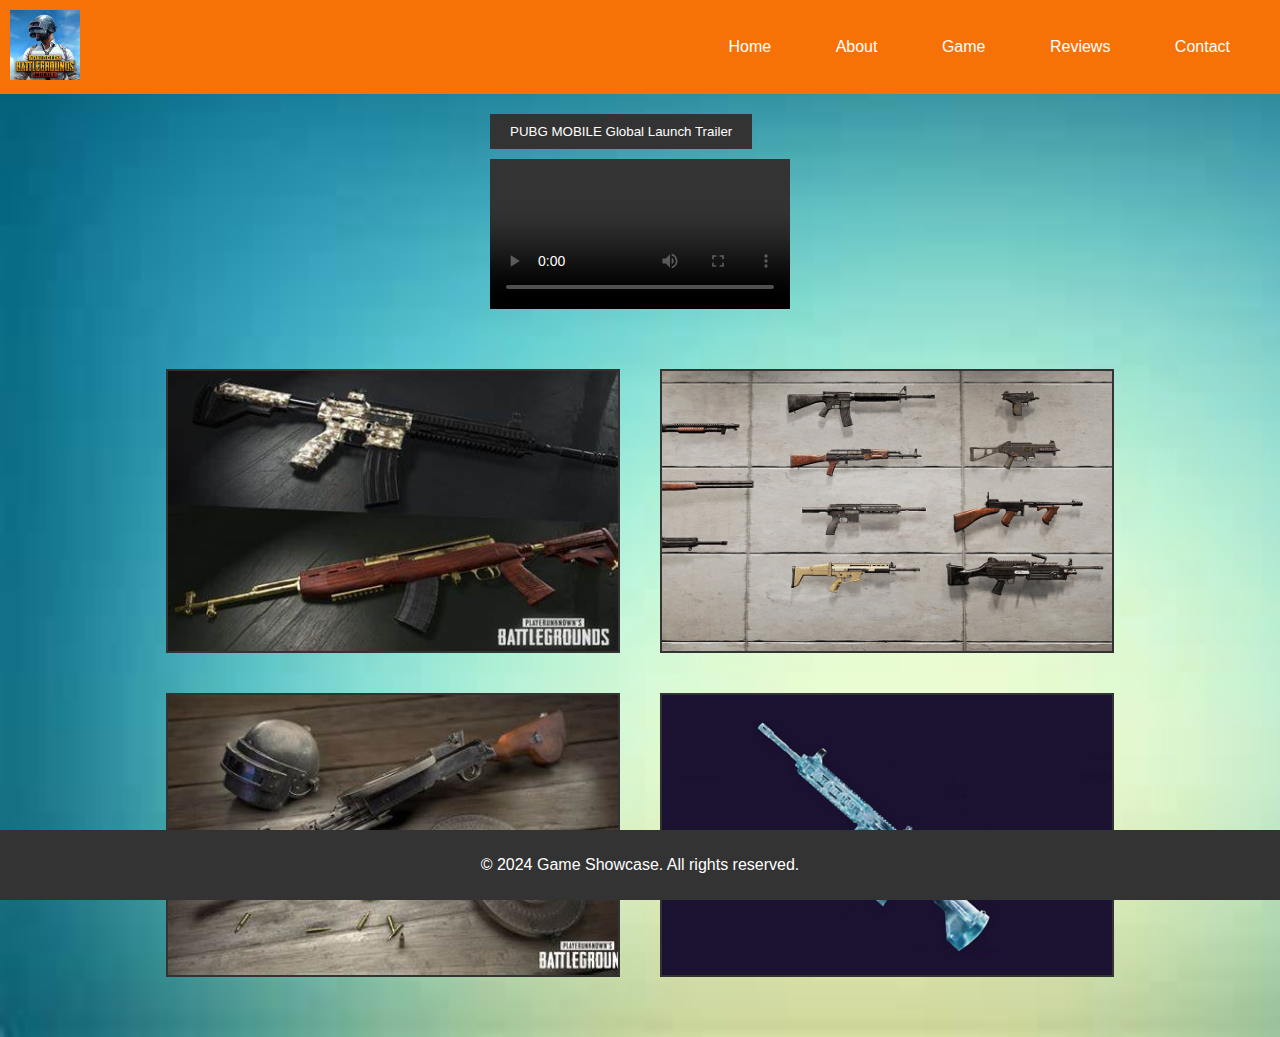
<file: index.html>
<!DOCTYPE html>
<html lang="en">
<head>
    <meta charset="UTF-8">
    <meta http-equiv="X-UA-Compatible" content="IE=edge">
    <meta name="viewport" content="width=device-width, initial-scale=1.0">
    <title>Famous Games Showcase - Home</title>
    <link rel="stylesheet" href="index.css">
</head>
<body  style="background-image: url('backpic.jpg'); background-size: cover; background-repeat: no-repeat;">
    <nav class="navbar">
        <div class="navdiv">
            <div class="logo"><a href="index.html"><img src="pubglogo.jpg" alt="pubglogo" height="70" width="70"></a></div>
            <ul>
                <li><a href="index.html">Home</a></li>
                <li><a href="about.html">About</a></li>
                <li><a href="games.html">Game</a></li>
                <li><a href="reviews.html">Reviews</a></li>
                <li><a href="contact.html">Contact</a></li>
            </ul>
        </div>
    </nav>
    <div class="video-container">
        <div>
            <button class="video-button" id="videos1">PUBG MOBILE Global Launch Trailer</button>
            <video id="videoPlayer1" controls></video>
        </div>
    <div class="background-images">
        <div class="background-img img1"></div>
        <div class="background-img img2"></div>
        <div class="background-img img3"></div>
        <div class="background-img img4"></div>
    </div>
   
    </div>
    <footer>
        <p>&copy; 2024 Game Showcase. All rights reserved.</p>
    </footer>
    <script src="script.js"></script>
</body>
</html>
</file>
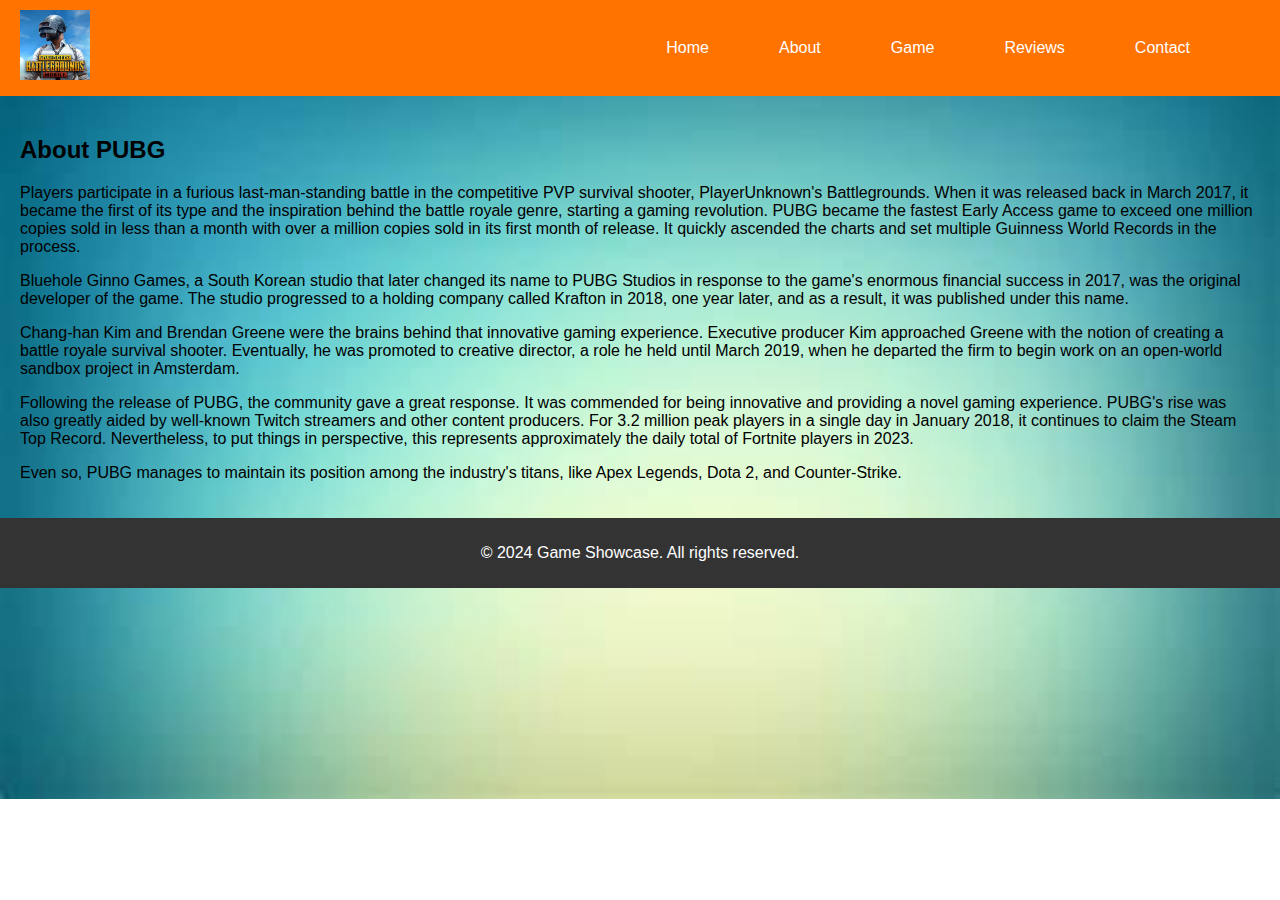
<file: about.html>
<!DOCTYPE html>
<html lang="en">
<head>
    <meta charset="UTF-8">
    <meta http-equiv="X-UA-Compatible" content="IE=edge">
    <meta name="viewport" content="width=device-width, initial-scale=1.0">
    <title>Famous Games Showcase - About</title>
    <link rel="stylesheet" href="style.css">
</head>
<body  style="background-image: url('backpic.jpg'); background-size: cover; background-repeat: no-repeat;">
    <nav class="navbar">
        <div class="navdiv">
            <div class="logo"><a href="index.html"><img src="pubglogo.jpg" alt="pubglogo" height="70" width="70"></a></div>
            <ul>
                <li><a href="index.html">Home</a></li>
                <li><a href="about.html">About</a></li>
                <li><a href="games.html">Game</a></li>
                <li><a href="reviews.html">Reviews</a></li>
                <li><a href="contact.html">Contact</a></li>
            </ul>
        </div>
    </nav>
    <main>
        <section class="about">
            <h2>About PUBG</h2>
                    <P>Players participate in a furious last-man-standing battle in the competitive PVP survival shooter, PlayerUnknown's Battlegrounds. When it was released back in March 2017, it became the first of its type and the inspiration behind the battle royale genre, starting a gaming revolution. PUBG became the fastest Early Access game to exceed one million copies sold in less than a month with over a million copies sold in its first month of release. It quickly ascended the charts and set multiple Guinness World Records in the process.</P>
                    <P>Bluehole Ginno Games, a South Korean studio that later changed its name to PUBG Studios in response to the game's enormous financial success in 2017, was the original developer of the game. The studio progressed to a holding company called Krafton in 2018, one year later, and as a result, it was published under this name.</P>
                    <P>Chang-han Kim and Brendan Greene were the brains behind that innovative gaming experience. Executive producer Kim approached Greene with the notion of creating a battle royale survival shooter. Eventually, he was promoted to creative director, a role he held until March 2019, when he departed the firm to begin work on an open-world sandbox project in Amsterdam.</P>
                    <P>Following the release of PUBG, the community gave a great response. It was commended for being innovative and providing a novel gaming experience. PUBG's rise was also greatly aided by well-known Twitch streamers and other content producers. For 3.2 million peak players in a single day in January 2018, it continues to claim the Steam Top Record. Nevertheless, to put things in perspective, this represents approximately the daily total of Fortnite players in 2023.</P>
                    <P>Even so, PUBG manages to maintain its position among the industry's titans, like Apex Legends, Dota 2, and Counter-Strike. </P>
        </section>
    </main>
    <footer>
        <p>&copy; 2024 Game Showcase. All rights reserved.</p>
    </footer>
</body>
</html>
</file>
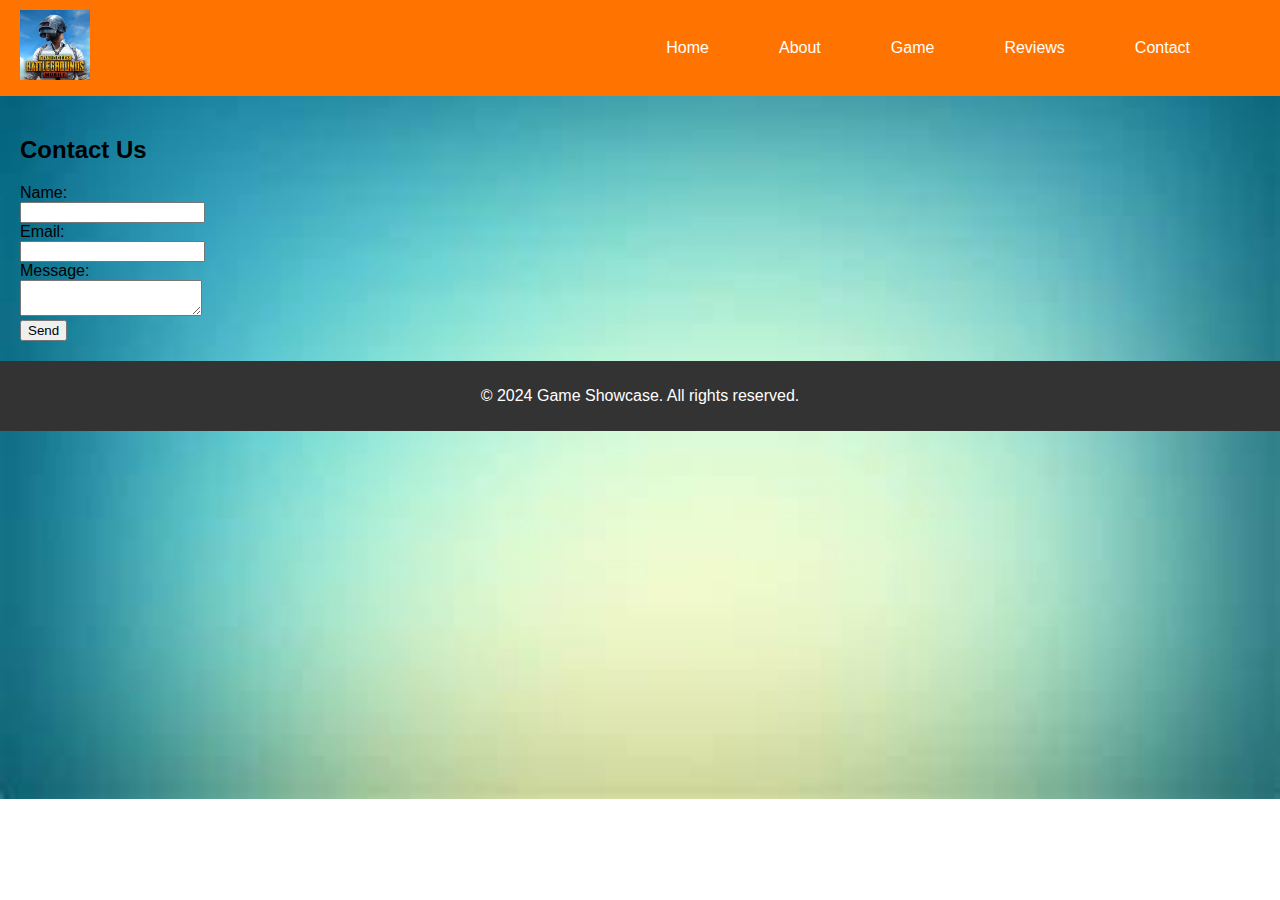
<file: contact.html>
<!DOCTYPE html>
<html lang="en">
<head>
    <meta charset="UTF-8">
    <meta http-equiv="X-UA-Compatible" content="IE=edge">
    <meta name="viewport" content="width=device-width, initial-scale=1.0">
    <title>Famous Games Showcase - Contact</title>
    <link rel="stylesheet" href="style.css">
</head>
<body  style="background-image: url('backpic.jpg'); background-size: cover; background-repeat: no-repeat;">
    <nav class="navbar">
        <div class="navdiv">
            <div class="logo"><a href="index.html"><img src="pubglogo.jpg" alt="pubglogo" height="70" width="70"></a></div>
            <ul>
                <li><a href="index.html">Home</a></li>
                <li><a href="about.html">About</a></li>
                <li><a href="games.html">Game</a></li>
                <li><a href="reviews.html">Reviews</a></li>
                <li><a href="contact.html">Contact</a></li>
            </ul>
        </div>
    </nav>
    <main>
        <section class="contact">
            <h2>Contact Us</h2>
            <form action="#" method="post">
                <label for="name">Name:</label><br>
                <input type="text" id="name" name="name" required><br>
                <label for="email">Email:</label><br>
                <input type="email" id="email" name="email" required><br>
                <label for="message">Message:</label><br>
                <textarea id="message" name="message" required></textarea><br>
                <button type="submit">Send</button><br>
            </form>
        </section>
    </main>
    <footer>
        <p>&copy; 2024 Game Showcase. All rights reserved.</p>
    </footer>
</file>
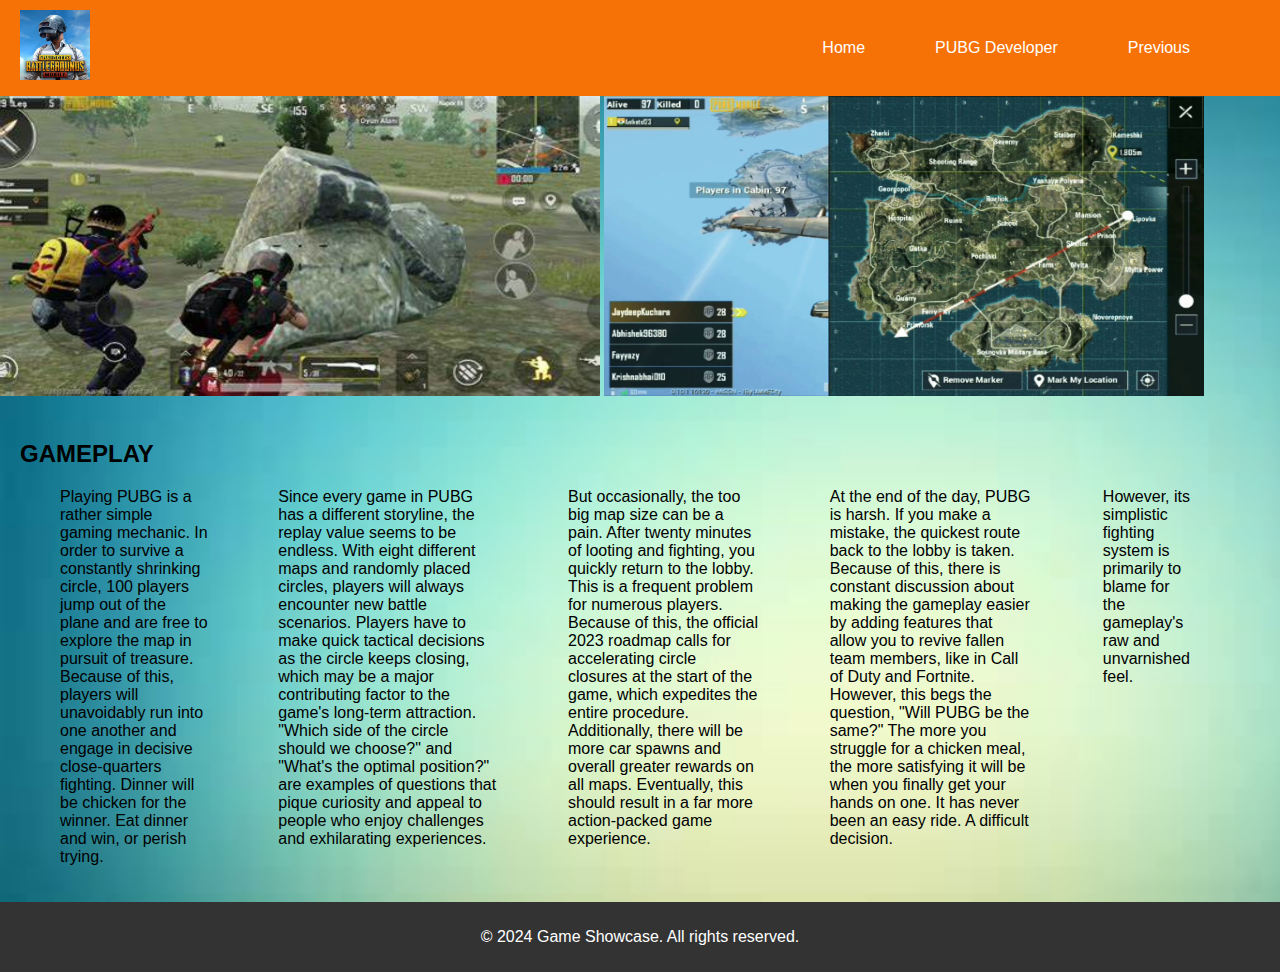
<file: gameplay.html>
<!DOCTYPE html>
<html lang="en">
<head>
    <meta charset="UTF-8">
    <meta http-equiv="X-UA-Compatible" content="IE=edge">
    <meta name="viewport" content="width=device-width, initial-scale=1.0">
    <title>Famous Games Showcase - Home</title>
    <link rel="stylesheet" href="style.css">
</head>
<body  style="background-image: url('backpic.jpg'); background-size: cover; background-repeat: no-repeat;">
    <nav class="navre" style="background-color: #f77206;">
        <div class="navreview">
             <div class="logo"><a href="index.html"><img src="pubglogo.jpg" alt="pubglogo" height="70" width="70"></a></div>
            <ul>
                <li><a href="index.html">Home</a></li>
                <li><a href="pubgdeveloper.html">PUBG Developer</a></li>
                <li><a href="graphics.html">Previous</a></li>

            </ul>
        </div>
    </nav>
        <img src="gameplay.jpg" alt="gameplayoicture" height="300" width="600">
            <img src="gameplay2.jpg" alt="gameplaypicture" height="300" width="600">
    <main>
        <section class="intro">
            <h2>GAMEPLAY</h2>
            <ul>
                <li>Playing PUBG is a rather simple gaming mechanic. In order to survive a constantly shrinking circle, 100 players jump out of the plane and are free to explore the map in pursuit of treasure. Because of this, players will unavoidably run into one another and engage in decisive close-quarters fighting. Dinner will be chicken for the winner. Eat dinner and win, or perish trying.</li>
                <li>Since every game in PUBG has a different storyline, the replay value seems to be endless. With eight different maps and randomly placed circles, players will always encounter new battle scenarios. Players have to make quick tactical decisions as the circle keeps closing, which may be a major contributing factor to the game's long-term attraction. "Which side of the circle should we choose?" and "What's the optimal position?" are examples of questions that pique curiosity and appeal to people who enjoy challenges and exhilarating experiences.</li>
                <li>But occasionally, the too big map size can be a pain. After twenty minutes of looting and fighting, you quickly return to the lobby. This is a frequent problem for numerous players. Because of this, the official 2023 roadmap calls for accelerating circle closures at the start of the game, which expedites the entire procedure. Additionally, there will be more car spawns and overall greater rewards on all maps. Eventually, this should result in a far more action-packed game experience. </li>
                <li>At the end of the day, PUBG is harsh. If you make a mistake, the quickest route back to the lobby is taken. Because of this, there is constant discussion about making the gameplay easier by adding features that allow you to revive fallen team members, like in Call of Duty and Fortnite. However, this begs the question, "Will PUBG be the same?" The more you struggle for a chicken meal, the more satisfying it will be when you finally get your hands on one. It has never been an easy ride. A difficult decision.</li>
                <li>However, its simplistic fighting system is primarily to blame for the gameplay's raw and unvarnished feel. </li>
            </ul>
        </section>
    </main>
    <footer>
        <p>&copy; 2024 Game Showcase. All rights reserved.</p>
    </footer>
</body>
</html>
</file>
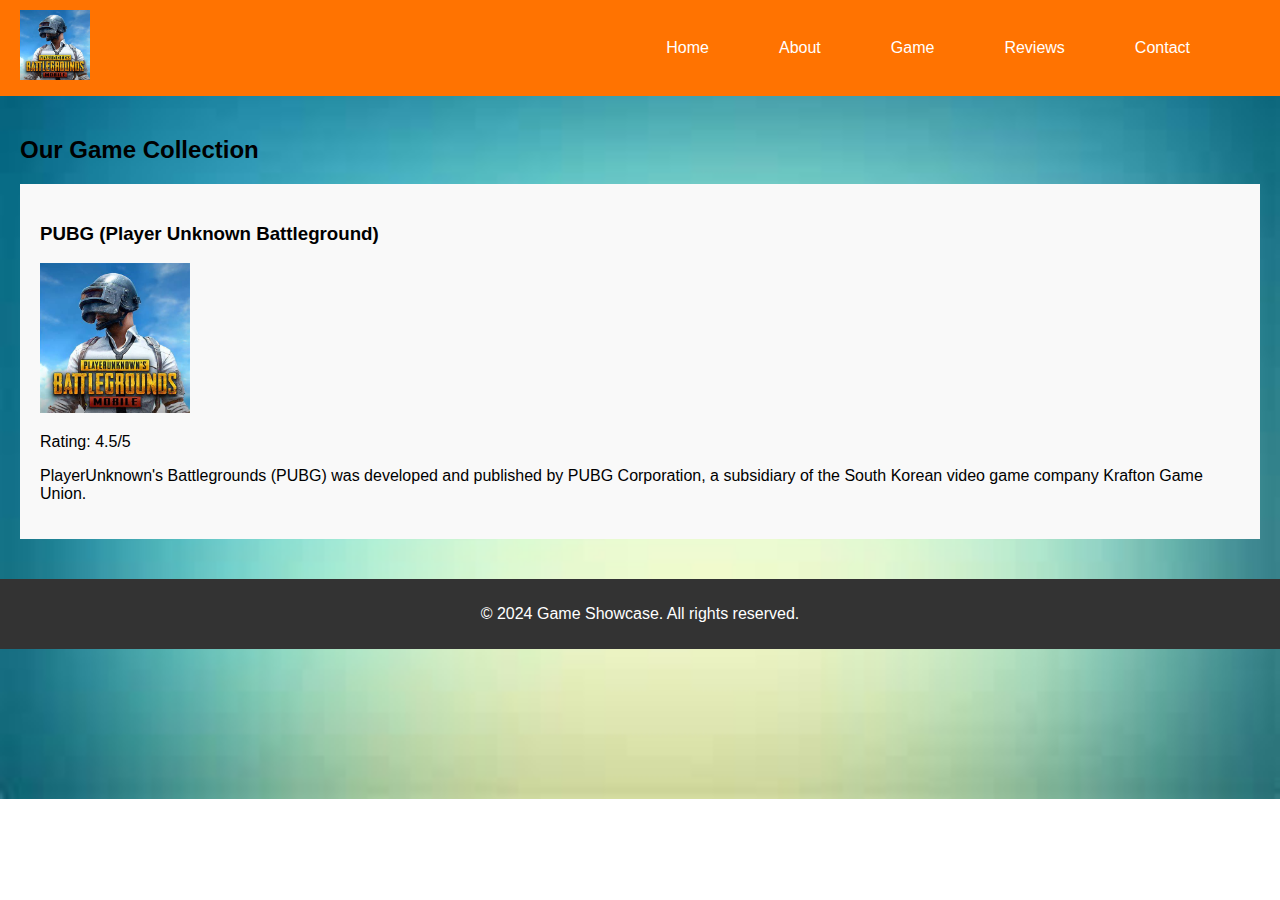
<file: games.html>
<!DOCTYPE html>
<html lang="en">
<head>
    <meta charset="UTF-8">
    <meta http-equiv="X-UA-Compatible" content="IE=edge">
    <meta name="viewport" content="width=device-width, initial-scale=1.0">
    <title>Famous Games Showcase - Games</title>
    <link rel="stylesheet" href="style.css">
</head>
<body  style="background-image: url('backpic.jpg'); background-size: cover; background-repeat: no-repeat;">
    <nav class="navbar">
        <div class="navdiv">
            <div class="logo"><a href="index.html"><img src="pubglogo.jpg" alt="pubglogo" height="70" width="70"></a></div>
            <ul>
                <li><a href="index.html">Home</a></li>
                <li><a href="about.html">About</a></li>
                <li><a href="games.html">Game</a></li>
                <li><a href="reviews.html">Reviews</a></li>
                <li><a href="contact.html">Contact</a></li>
            </ul>
        </div>
    </nav>
    <main>
        <section class="games">
            <h2>Our Game Collection</h2>
            <div class="game">
                <h3>PUBG (Player Unknown Battleground)</h3>
                <img src="pubglogo.jpg" alt="PUBG Logo" height="150" width="150">
                <p>Rating: 4.5/5</p>
                <p>PlayerUnknown's Battlegrounds (PUBG) was developed and published by PUBG Corporation, a subsidiary of the South Korean video game company Krafton Game Union.</p>
            </div>
        </section>
    </main>
    <footer>
        <p>&copy; 2024 Game Showcase. All rights reserved.</p>
    </footer>
</body>
</html>
</file>
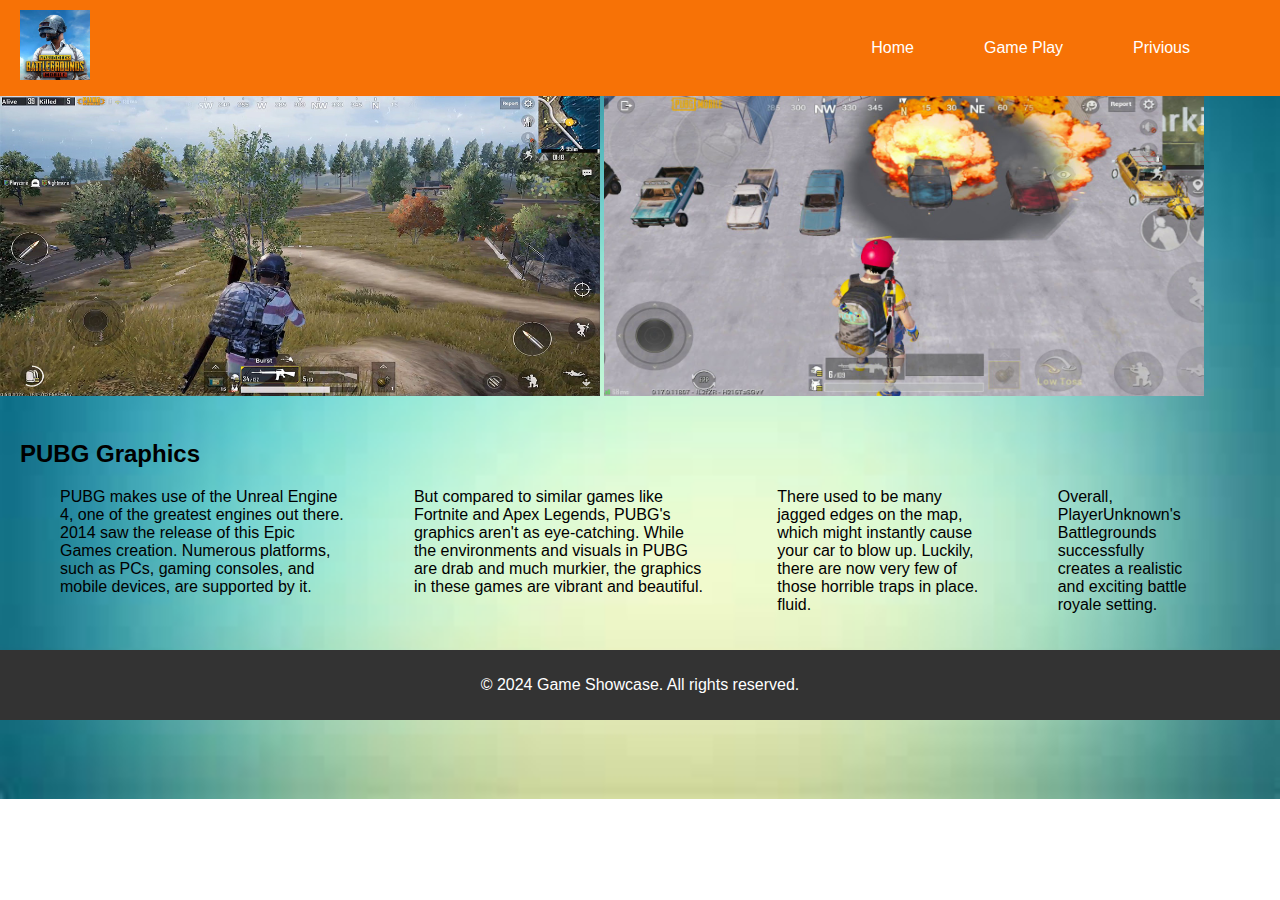
<file: graphics.html>
<!DOCTYPE html>
<html lang="en">
<head>
    <meta charset="UTF-8">
    <meta http-equiv="X-UA-Compatible" content="IE=edge">
    <meta name="viewport" content="width=device-width, initial-scale=1.0">
    <title>Famous Games Showcase - Home</title>
    <link rel="stylesheet" href="style.css">
</head>
<body  style="background-image: url('backpic.jpg'); background-size: cover; background-repeat: no-repeat;">
    <nav class="navre" style="background-color: #f77206;">
        <div class="navreview">
           <div class="logo"><a href="index.html"><img src="pubglogo.jpg" alt="pubglogo" height="70" width="70"></a></div>
            <ul>
                <li><a href="index.html">Home</a></li>       
                <li><a href="gameplay.html">Game Play</a></li>
                <li><a href="reviews.html">Privious</a></li> 
            </ul>
            
        </div>
    </nav>
        <img src="pubg1.jpg" alt="graphicpicture" height="300" width="600">
        <img src="pubg2.jpg" alt="graphicpicture" height="300" width="600">
    <main>
        <section class="intro">
            <h2>PUBG Graphics</h2>
            <ul>
                <li>PUBG makes use of the Unreal Engine 4, one of the greatest engines out there. 2014 saw the release of this Epic Games creation. Numerous platforms, such as PCs, gaming consoles, and mobile devices, are supported by it.</li>
                <li>But compared to similar games like Fortnite and Apex Legends, PUBG's graphics aren't as eye-catching. While the environments and visuals in PUBG are drab and much murkier, the graphics in these games are vibrant and beautiful.</li>
                <li>There used to be many jagged edges on the map, which might instantly cause your car to blow up. Luckily, there are now very few of those horrible traps in place. fluid.</li>
                <li>Overall, PlayerUnknown's Battlegrounds successfully creates a realistic and exciting battle royale setting.</li>
            </ul>
        </section>
    </main>
    <footer>
        <p>&copy; 2024 Game Showcase. All rights reserved.</p>
    </footer>
</body>
</html>
</file>
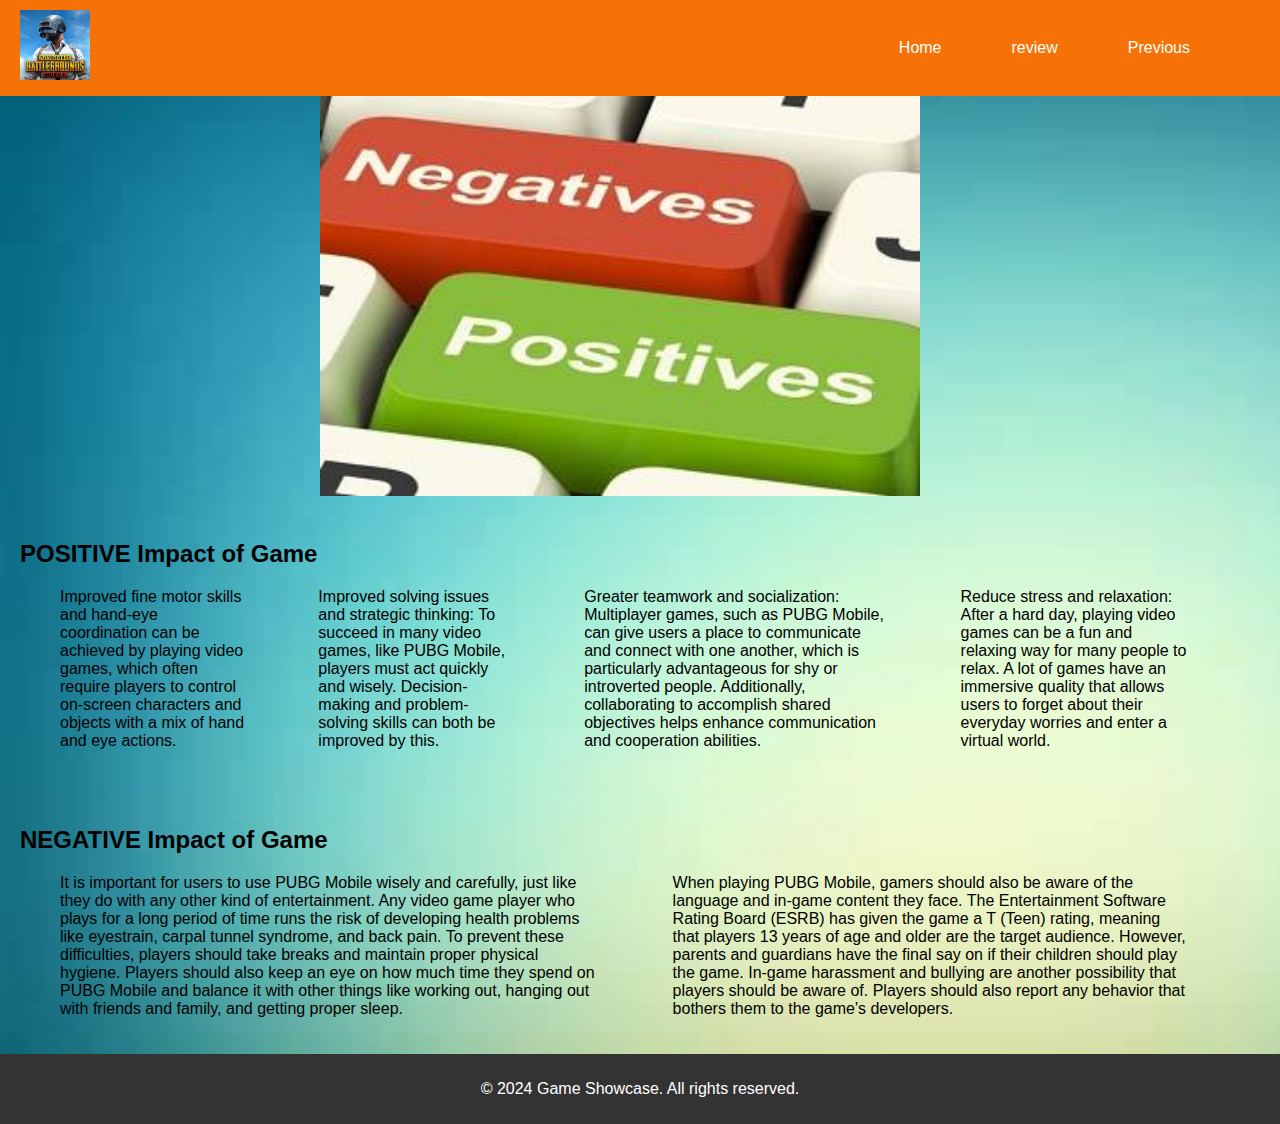
<file: impactofgame.html>
<!DOCTYPE html>
<html lang="en">
<head>
    <meta charset="UTF-8">
    <meta http-equiv="X-UA-Compatible" content="IE=edge">
    <meta name="viewport" content="width=device-width, initial-scale=1.0">
    <title>Famous Games Showcase - Home</title>
    <link rel="stylesheet" href="style.css">
</head>
<body  style="background-image: url('backpic.jpg'); background-size: cover; background-repeat: no-repeat;">
    <nav class="navre" style="background-color: #f77206;">
        <div class="navreview">
            <div class="logo"><a href="index.html"><img src="pubglogo.jpg" alt="pubglogo" height="70" width="70"></a></div>
            <ul>
                 <li><a href="index.html">Home</a></li>
                 <li><a href="reviewss.html">review</a></li>
                 <li><a href="pubgprice.html">Previous</a></li>
            </ul>
        </div>
    </nav>
    <div class="cont">
       <img src="posneg.jpg" alt="positiveandnegativepicture" height="400" width="600">
    </div>
    <main>
        <section class="intro">
            <h2>POSITIVE Impact of Game</h2>
            <ul>
                <li>Improved fine motor skills and hand-eye coordination can be achieved by playing video games, which often require players to control on-screen characters and objects with a mix of hand and eye actions.</li>
                <li>Improved solving issues and strategic thinking: To succeed in many video games, like PUBG Mobile, players must act quickly and wisely. Decision-making and problem-solving skills can both be improved by this.</li>
                <li>Greater teamwork and socialization: Multiplayer games, such as PUBG Mobile, can give users a place to communicate and connect with one another, which is particularly advantageous for shy or introverted people. Additionally, collaborating to accomplish shared objectives helps enhance communication and cooperation abilities.</li>
                <li>Reduce stress and relaxation: After a hard day, playing video games can be a fun and relaxing way for many people to relax. A lot of games have an immersive quality that allows users to forget about their everyday worries and enter a virtual world.</li>
            </ul>
        </section>
    </main>
     <main>
             <h2>NEGATIVE Impact of Game</h2>
             <ul>
                <li>It is important for users to use PUBG Mobile wisely and carefully, just like they do with any other kind of entertainment. Any video game player who plays for a long period of time runs the risk of developing health problems like eyestrain, carpal tunnel syndrome, and back pain. To prevent these difficulties, players should take breaks and maintain proper physical hygiene. Players should also keep an eye on how much time they spend on PUBG Mobile and balance it with other things like working out, hanging out with friends and family, and getting proper sleep.</li>
                <li>When playing PUBG Mobile, gamers should also be aware of the language and in-game content they face. The Entertainment Software Rating Board (ESRB) has given the game a T (Teen) rating, meaning that players 13 years of age and older are the target audience. However, parents and guardians have the final say on if their children should play the game. In-game harassment and bullying are another possibility that players should be aware of. Players should also report any behavior that bothers them to the game's developers.</li>
            </ul>
         </section>
     </main>
    <footer>
        <p>&copy; 2024 Game Showcase. All rights reserved.</p>
    </footer>
</body>
</html>
</file>
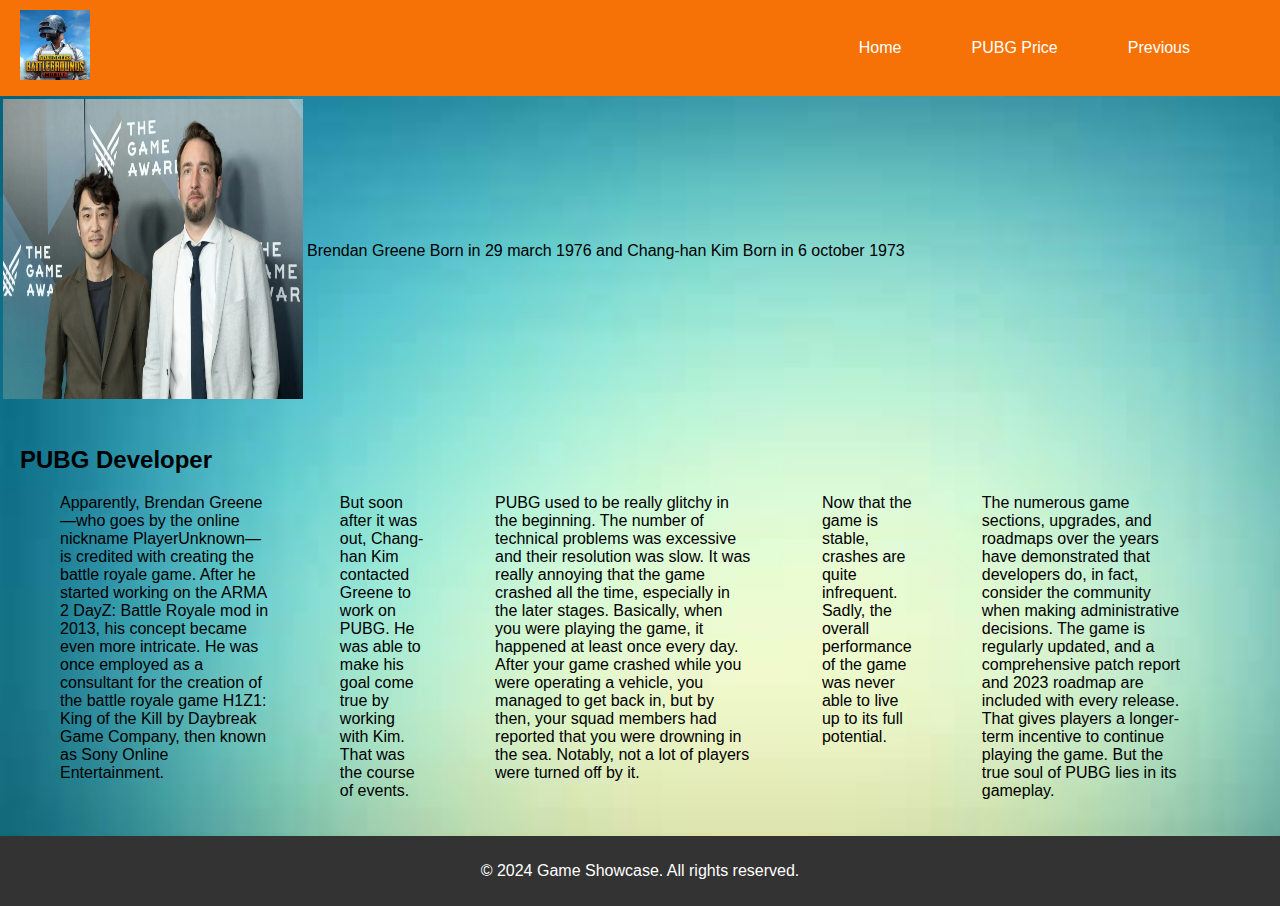
<file: pubgdeveloper.html>
<!DOCTYPE html>
<html lang="en">
<head>
    <meta charset="UTF-8">
    <meta http-equiv="X-UA-Compatible" content="IE=edge">
    <meta name="viewport" content="width=device-width, initial-scale=1.0">
    <title>Famous Games Showcase - Home</title>
    <link rel="stylesheet" href="style.css">
</head>
<body  style="background-image: url('backpic.jpg'); background-size: cover; background-repeat: no-repeat;">
    <nav class="navre" style="background-color: #f77206;">
        <div class="navreview">
            <div class="logo"><a href="index.html"><img src="pubglogo.jpg" alt="pubglogo" height="70" width="70"></a></div>
            <ul>
                <li><a href="index.html">Home</a></li>
                <li><a href="pubgprice.html">PUBG Price</a></li>
                <li><a href="gameplay.html">Previous</a></li>
            </ul>
        </div>
    </nav>
        <table>
            <tr>
                <td><img src="creators.jpg" alt="pubgcretor" height="300" width="300"></td>
                <td>Brendan Greene Born in 29 march 1976 and Chang-han Kim Born in 6 october 1973</td>
                    </tr>
        </table>
    <main>
        <section class="intro">
            <h2>PUBG Developer</h2>
            <ul>
                <li>Apparently, Brendan Greene—who goes by the online nickname PlayerUnknown—is credited with creating the battle royale game. After he started working on the ARMA 2 DayZ: Battle Royale mod in 2013, his concept became even more intricate. He was once employed as a consultant for the creation of the battle royale game H1Z1: King of the Kill by Daybreak Game Company, then known as Sony Online Entertainment.</li>
                <li>But soon after it was out, Chang-han Kim contacted Greene to work on PUBG. He was able to make his goal come true by working with Kim. That was the course of events.</li>
                <li>PUBG used to be really glitchy in the beginning. The number of technical problems was excessive and their resolution was slow. It was really annoying that the game crashed all the time, especially in the later stages. Basically, when you were playing the game, it happened at least once every day. After your game crashed while you were operating a vehicle, you managed to get back in, but by then, your squad members had reported that you were drowning in the sea. Notably, not a lot of players were turned off by it. </li>
                <li>Now that the game is stable, crashes are quite infrequent. Sadly, the overall performance of the game was never able to live up to its full potential.</li>
                <li>The numerous game sections, upgrades, and roadmaps over the years have demonstrated that developers do, in fact, consider the community when making administrative decisions. The game is regularly updated, and a comprehensive patch report and 2023 roadmap are included with every release. That gives players a longer-term incentive to continue playing the game. But the true soul of PUBG lies in its gameplay.</li>
              </ul>
        </section>
    </main>
    <footer>
        <p>&copy; 2024 Game Showcase. All rights reserved.</p>
    </footer>
</body>
</html>
</file>
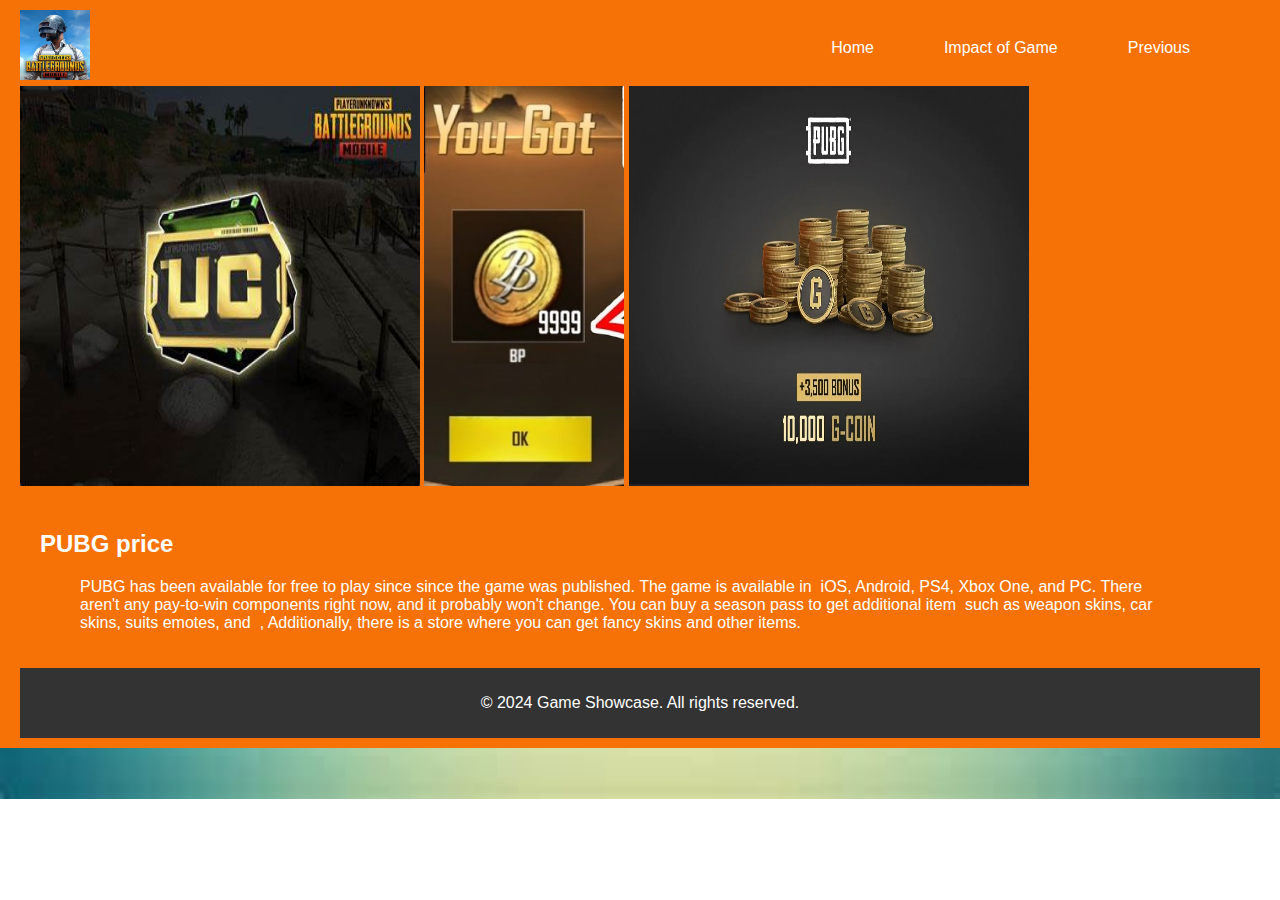
<file: pubgprice.html>
<!DOCTYPE html>
<html lang="en">
<head>
    <meta charset="UTF-8">
    <meta http-equiv="X-UA-Compatible" content="IE=edge">
    <meta name="viewport" content="width=device-width, initial-scale=1.0">
    <title>Famous Games Showcase - Home</title>
    <link rel="stylesheet" href="style.css">
</head>
<body  style="background-image: url('backpic.jpg'); background-size: cover; background-repeat: no-repeat;">
    <nav class="navre" style="background-color: #f77206;">
        <div class="navreview">
            <div class="logo"><a href="index.html"><img src="pubglogo.jpg" alt="pubglogo" height="70" width="70"></a></div>
            <ul>
                <li><a href="index.html">Home</a></li>
                <li><a href="impactofgame.html">Impact of Game</a></li>
                <li><a href="pubgdeveloper.html">Previous</a></li>
                
            </ul>
        </div>
        <img src="UC.jpg" alt="UCpicture" height="400" width="400">
        <img src="bp.jpg" alt="bpcoincpicture" height="400" width="200">
        <img src="g.jpg" alt="gcoinpicture" height="400" width="400">
    <main>
        <section class="intro">
            <h2>PUBG price</h2>
            <ul>
                <li>PUBG has been available for free to play since since the game was published. The game is available in  iOS, Android, PS4, Xbox One, and PC. There aren't any pay-to-win components right now, and it probably won't change. You can buy a season pass to get additional item  such as weapon skins, car skins, suits emotes, and  , Additionally, there is a store where you can get fancy skins and other items.</li>
            </ul>
        </section>
    </main>
    <footer>
        <p>&copy; 2024 Game Showcase. All rights reserved.</p>
    </footer>
</body>
</html>
</file>
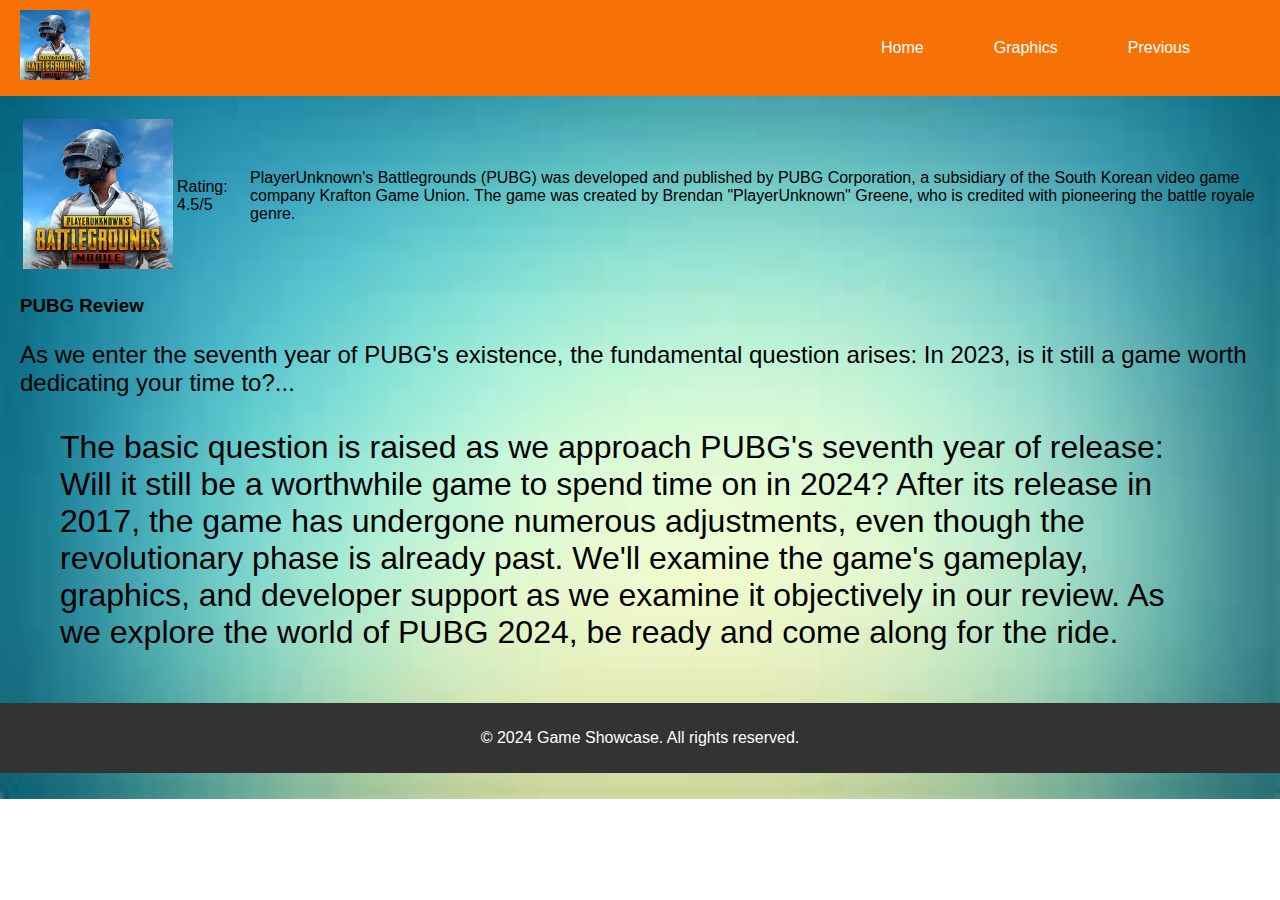
<file: reviews.html>
<!DOCTYPE html>
<html lang="en">
<head>
    <meta charset="UTF-8">
    <meta http-equiv="X-UA-Compatible" content="IE=edge">
    <meta name="viewport" content="width=device-width, initial-scale=1.0">
    <title>Famous Games Showcase - Reviews</title>
    <link rel="stylesheet" href="style.css">
</head>
<body  style="background-image: url('backpic.jpg'); background-size: cover; background-repeat: no-repeat;">
    <nav class="navre" style="background-color: #f77206;">
        <div class="navreview">
            <div class="logo"><a href="index.html"><img src="pubglogo.jpg" alt="pubglogo" height="70" width="70"></a></div>
            <ul>
                <li><a href="index.html">Home</a></li>
                <li><a href="graphics.html">Graphics</a></li>
                <li><a href="index.html">Previous</a></li>
            </ul>
        </div>
    </nav>
   
    <main>
        <section class="reviews">
            <table>
                <tr>
                    <td><img src="pubglogo.jpg" alt="pubglogo" height="150" width="150"></td>
                    <td>Rating: 4.5/5</td>
                    <td>PlayerUnknown's Battlegrounds (PUBG) was developed and published by PUBG Corporation, a subsidiary of the South Korean video game company Krafton Game Union. The game was created by Brendan "PlayerUnknown" Greene, who is credited with pioneering the battle royale genre.</td>
                        </tr>
    
    
            </table>
            <article>
                <h3>PUBG Review</h3>
                <p style="font-size: x-large;">As we enter the seventh year of PUBG's existence, the fundamental question arises: In 2023, is it still a game worth dedicating your time to?...</p>
            </article>
            <ul style="font-size: xx-large;">
                <li>The basic question is raised as we approach PUBG's seventh year of release: Will it still be a worthwhile game to spend time on in 2024? After its release in 2017, the game has undergone numerous adjustments, even though the revolutionary phase is already past. We'll examine the game's gameplay, graphics, and developer support as we examine it objectively in our review. As we explore the world of PUBG 2024, be ready and come along for the ride. </li>
            </ul>
        </section>
    </main>
    <footer>
        <p>&copy; 2024 Game Showcase. All rights reserved.</p>
    </footer>
</body>
</html>
</file>
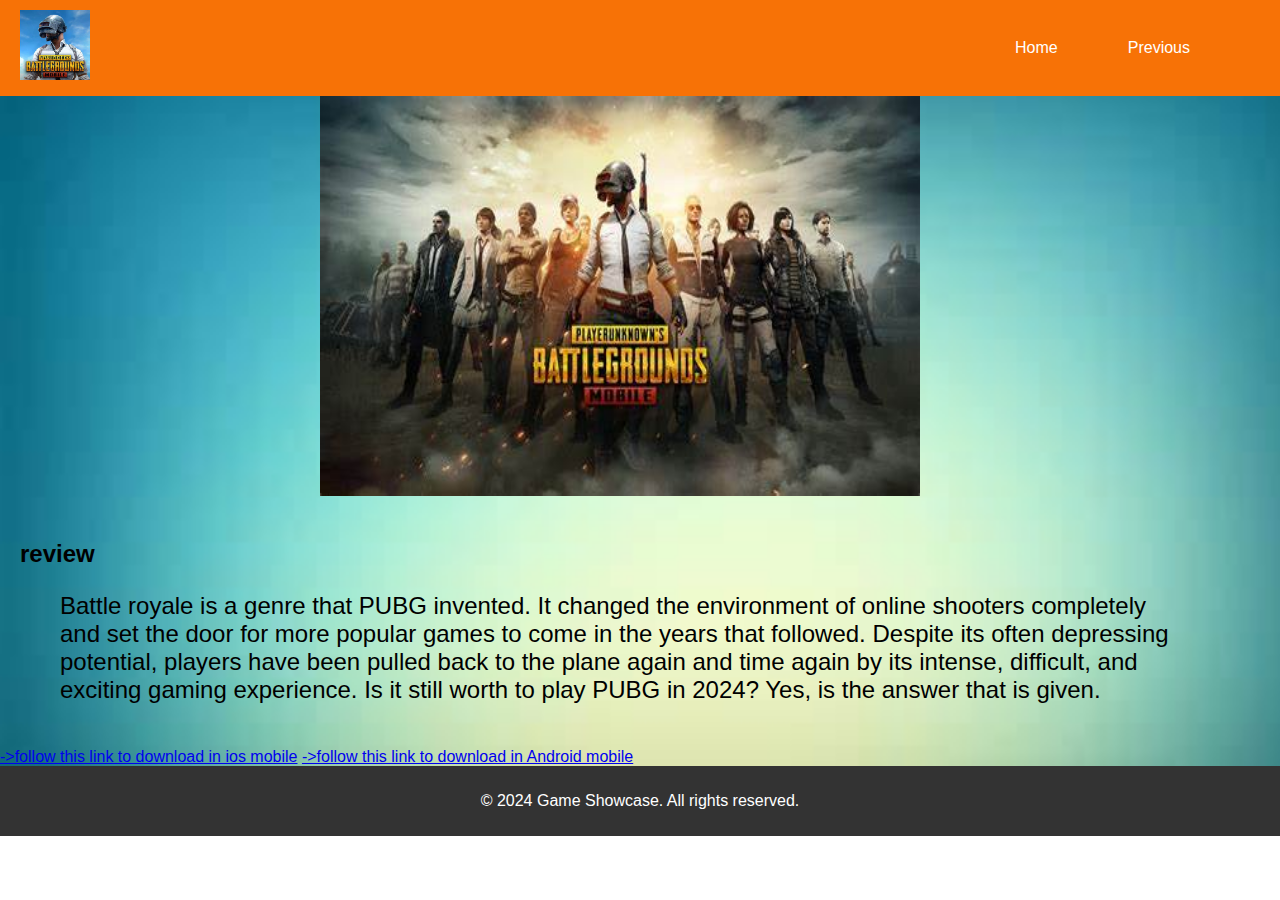
<file: reviewss.html>
<!DOCTYPE html>
<html lang="en">
<head>
    <meta charset="UTF-8">
    <meta http-equiv="X-UA-Compatible" content="IE=edge">
    <meta name="viewport" content="width=device-width, initial-scale=1.0">
    <title>Famous Games Showcase - Home</title>
    <link rel="stylesheet" href="style.css">
</head>
<body  style="background-image: url('backpic.jpg'); background-size: cover; background-repeat: no-repeat;">
    <nav class="navre" style="background-color: #f77206;">
        <div class="navreview">
            <div class="logo"><a href="index.html"><img src="pubglogo.jpg" alt="pubglogo" height="70" width="70"></a></div>
            <ul>
                <li><a href="index.html">Home</a></li>
                <li><a href="impactofgame.html">Previous</a></li>
            </ul>
        </div>
    </nav>
    <div class="cont">
        <img src="pubg.jpgg.jfif" alt="pubgpicture" height="400" width="600">
    </div>
    <main>
        <section class="intro">
            <h2>review</h2>
            <ul style="font-size: x-large;">
                <li>Battle royale is a genre that PUBG invented. It changed the environment of online shooters completely and set the door for more popular games to come in the years that followed. Despite its often depressing potential, players have been pulled back to the plane again and time again by its intense, difficult, and exciting gaming experience. Is it still worth to play PUBG in 2024? Yes, is the answer that is given.</li>
                </ul>
        </section>
    </main>
    <a href="https://apps.apple.com/ae/app/pubg-mobile/id1330123889">->follow this link to download in ios mobile</a> 
     <a href="https://play.google.com/store/apps/details?id=com.tencent.ig">->follow this link to download in Android mobile</a>
    <footer>
        <p>&copy; 2024 Game Showcase. All rights reserved.</p>
    </footer>
</body>
</html>
</file>
<file: index.css>
/* style.css */
body {
    font-family: Arial, sans-serif;
    margin: 0;
    padding: 0;
    background-color: #f4f4f4;
}

.navbar {
    background-color: #f77206;
    overflow: hidden;
}

.navbar .navdiv {
    display: flex;
    align-items: center;
    justify-content: space-between;
    padding: 10px;
}

.navbar .logo img {
    height: 70px;
    width: 70px;
}

.navbar ul {
    list-style-type: none;
    margin: 0;
    padding: 0;
}

.navbar ul li {
    display: inline;
    margin-right: 20px;
}

.navbar ul li a {
    color: white;
    text-decoration: none;
    padding: 14px 20px;
    display: inline-block;
}

.navbar ul li a:hover {
    background-color: #575757;
    transition: background-color 0.3s;
}

.video-container {
    display: flex;
    flex-wrap: wrap;
    justify-content: space-around;
    padding: 20px;
}

.video-button {
    background-color: #333;
    color: white;
    border: none;
    padding: 10px 20px;
    cursor: pointer;
    margin-bottom: 10px;
}

.video-button:hover {
    background-color: #575757;
    transition: background-color 0.3s;
}

video {
    width: 100%;
    max-width: 450px;
    height: auto;
    display: block;
    margin-bottom: 20px;
}

.background-images {
    display: flex;
    flex-wrap: wrap;
    justify-content: center;
    padding: 20px;
}

.background-img {
    width: 450px;
    height: 280px;
    margin: 20px;
    background-size: cover;
    background-position: center;
    transition: transform 0.3s;
    border: 2px solid #333;
}

.background-img:hover {
    transform: scale(1.1);
}

.img1 {
    background-image: url('gun1.jpg');
}

.img2 {
    background-image: url('gun2.jpg');
}

.img3 {
    background-image: url('gun3.jpg');
}

.img4 {
    background-image: url('m416.jpg');
}

footer {
    background-color: #333;
    color: white;
    text-align: center;
    padding: 10px 0;
    position: fixed;
    width: 100%;
    bottom: 0;
    
}
</file>
<file: style.css>
/* General styles */
body {
  font-family: Arial, sans-serif;
  margin: 0;
  padding: 0;
}

/* Navigation bar styles */
.navbar {
  background-color: #ff7301;
  color: #fff;
  padding: 10px 20px;
}

.navdiv {
  display: flex;
  justify-content: space-between;
  align-items: center;
}

.logo {
  font-size: 24px;
}

ul {
  list-style-type: none;
  display: flex;
}

ul li {
  margin-right: 20px;
}

ul li a {
  color: #fff;
  text-decoration: none;
}

/* Main header styles */
header {
  background-color: #f1f1f1;
  text-align: center;
  padding: 20px 0;
}

/* Main content styles */
main {
  padding: 20px;
}

/* Game section styles */
.game {
  margin-bottom: 20px;
  padding: 20px;
  background-color: #f9f9f9;
}

.game h2 {
  margin-top: 0;
}

/* Footer styles */
footer {
  background-color: #333;
  color: #fff;
  text-align: center;
  padding: 10px 0;
}

.navre {
  background-color: #333;
  color: #fff;
  padding: 10px 20px;
}

.navreview {
  display: flex;
  justify-content: space-between;
  align-items: center;
}



ul {
  list-style-type: none;
  display: flex;
}

ul li {
  margin-right: 70px;
}

ul li a {
  color: #fff;
  text-decoration: none;
}

.video-container {
  display: flex;
  flex-direction: row;
  align-items: baseline;
  gap: 30px;
}
video {
  width: 300px;
  height: 300px
}
.cont{
  margin-left: 20pc;
}
</file>
